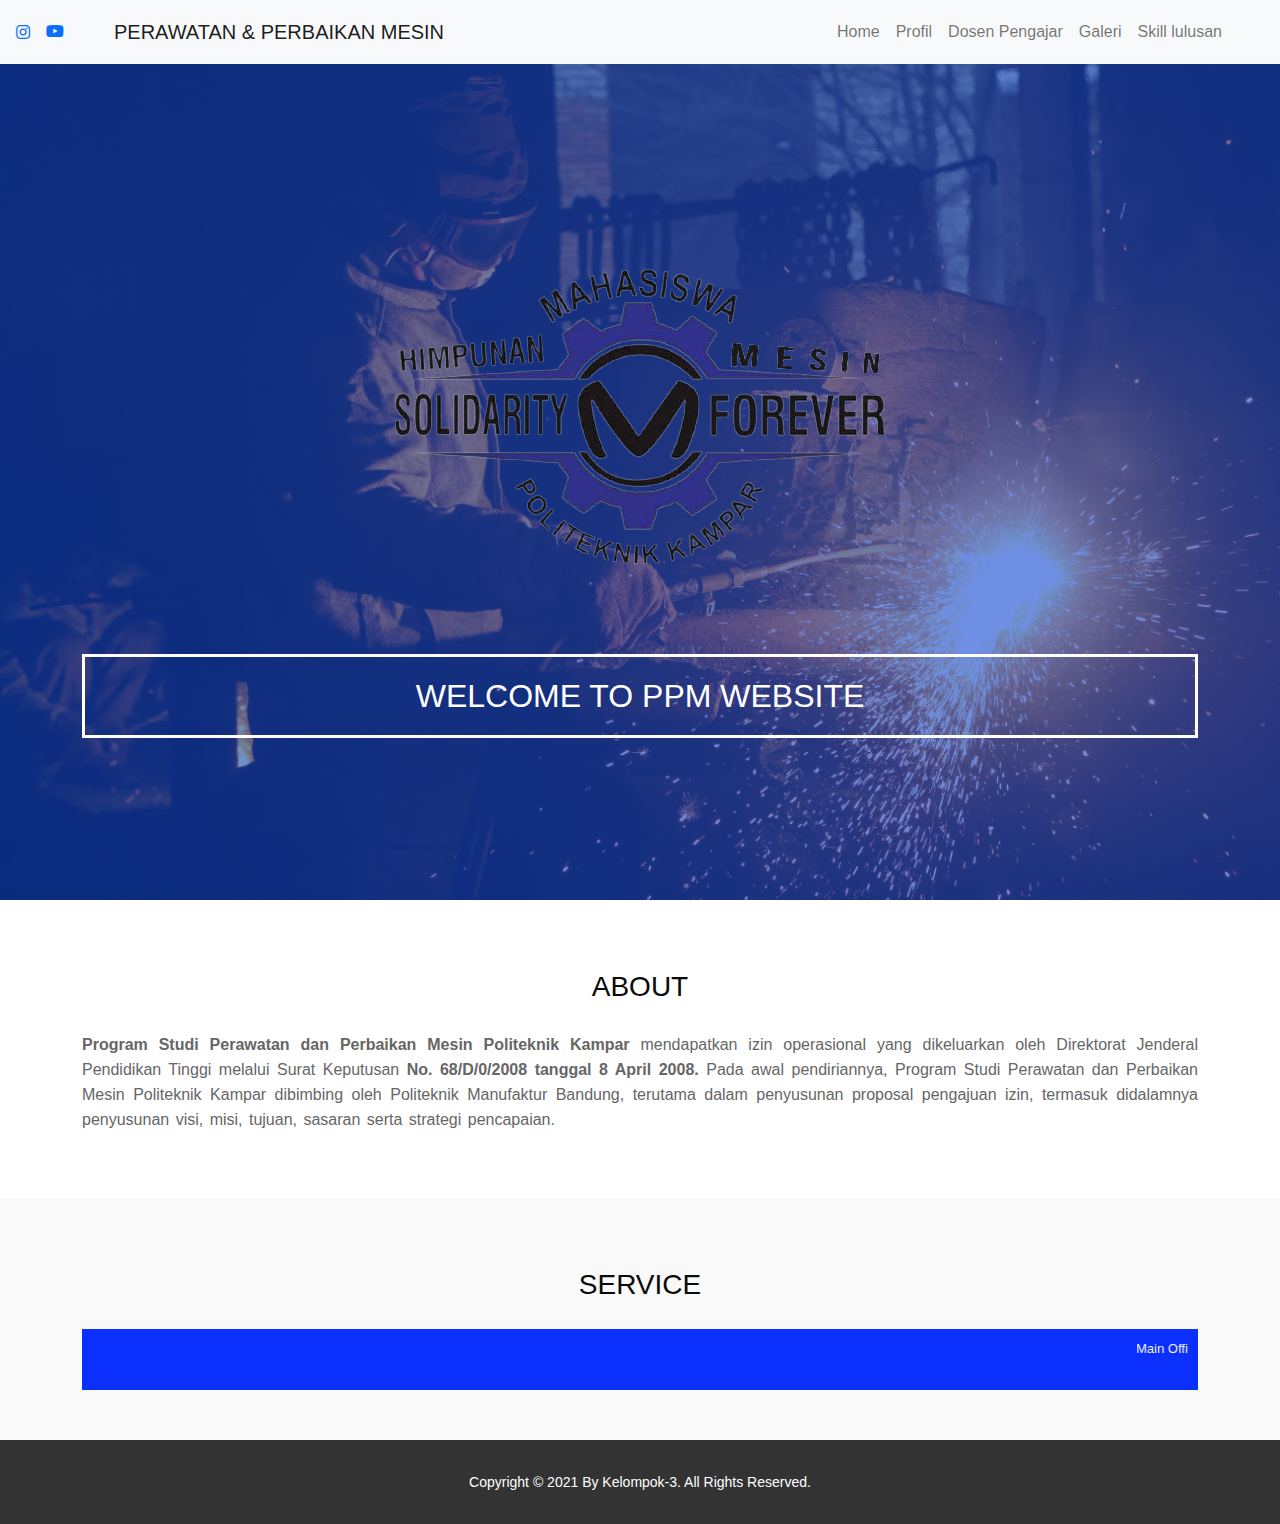
<file: UAS DWB Kelompok 3/index.html>
<!DOCTYPE html>
<html>
<head>
	<meta charset="utf-8">
	<meta name="viewport" content="width=device-width, initial-scale=1">
	<title> Web Perawatan dan Perbaikan Mesin</title>
	<link rel="stylesheet" type="text/css" href="css/style.css">
	<link rel="stylesheet" type="text/css" href="https://cdnjs.cloudflare.com/ajax/libs/font-awesome/5.13.0/css/all.min.css">
	<script src="https://code.jquery.com/jquery-3.6.0.min.js" integrity="sha256-/xUj+3OJU5yExlq6GSYGSHk7tPXikynS7ogEvDej/m4=" crossorigin="anonymous"></script>
	<link rel="stylesheet" href="css/bootstrap.css">

</head>
<body>

	<!-- LOADER -->
	<!-- UNTUK MENEMPATKAN FOTO BACKGROUND KETIKA LOADING -->
	<!-- <div class="bg-loader">
		<div class="loader"></div>
	</div> -->


	<!-- BAGIAN HEADER -->
	<!-- INI BAGIAN UNTUK MEDSOSNYA -->
	<nav class="navbar navbar-expand-lg fixed-top navbar-light bg-light">
		<a href="https://instagram.com/politeknikkampar?utm_medium=copy_link"><i class="fab fa-instagram p-3"></i></a>
		<a href="https://youtube.com/channel/UCeklwEtppu4rbrWsucqPHCQ"><i class="fab fa-youtube"></i></a>
	<div class="container">
		<a class="navbar-brand" href="index.html">PERAWATAN & PERBAIKAN MESIN</a>
		  <button class="navbar-toggler" type="button" data-bs-toggle="collapse" data-bs-target="#navbarNav" aria-controls="navbarNav" aria-expanded="false" aria-label="Toggle navigation">
			<span class="navbar-toggler-icon"></span>
		  </button>
		<div class="collapse navbar-collapse " id="navbarNav">
			<ul class="navbar-nav ms-auto">
				<li class="nav-item header ">
					<a class="nav-link" href="index.html">Home</a>
				</li>
				<li class="nav-item header">
					<a class="nav-link" href="profil.html">Profil</a>
				</li>
				<li class="nav-item header">
					<a class="nav-link" href="foto.html">Dosen Pengajar</a>
				</li>
				<li class="nav-item header">
					<a class="nav-link" href="fasilitas.html">Galeri</a>
				</li>
				<li class="nav-item header">
					<a class="nav-link" href="Skill.html">Skill lulusan</a>						
				</li>
			</ul>
		</div>
	</div>
</nav>


	<!-- BANNER -->
	<!-- UNTUK TULISAN DI BANNER -->
	<section class="banner" style="height: 100vh">
		<div class="container text-center">
			<div class="row">
				<div class="col">
					<img src="img/logoppm.png" alt="">
				</div>
			</div>
			<div class="row">
				<div class="col">
					<h2>WELCOME TO PPM WEBSITE</h2>
				</div>
			</div>
		</div>
	</section>

	<!-- ABOUT -->
	<!-- UNTUK TULISAN ABOUT -->
	<section class="about ">
		<div class="container">
			<h3>ABOUT</h3>
			<p style="text-align: justify;"><strong>Program Studi Perawatan dan Perbaikan Mesin Politeknik Kampar</strong> mendapatkan izin operasional yang dikeluarkan oleh Direktorat Jenderal Pendidikan Tinggi melalui Surat Keputusan <strong>No. 68/D/0/2008 tanggal 8 April 2008.</strong>
			Pada awal pendiriannya, Program Studi Perawatan dan Perbaikan Mesin Politeknik Kampar dibimbing oleh Politeknik Manufaktur Bandung, terutama dalam penyusunan proposal pengajuan izin, termasuk didalamnya penyusunan visi, misi, tujuan, sasaran serta strategi pencapaian.</p>
		</div>
	</section>


	<!-- SERVICE -->
	<!-- PELETAKAN TULISAN BERGERAK DIBAGIAN SERVICE -->
	<section class="service">
		<div class="container">
			<h3>SERVICE</h3>
			<div class="footerBergerak">
				<p><marquee> Main Office Jl. Tengku Muhammad KM. 2, Batu Belah, Kec. Bangkinang, Kabupaten Kampar, Riau 28463 | Call Us : 0852-1129-0621 </marquee></p>
			</div>
		</div>
	</section>

	<!-- FOOTER -->
	<!-- DISINI PEMBUATAN TULISAN COPYRIGHT -->
	<footer>
		<div class="container">
			<small>Copyright &copy; 2021 By Kelompok-3. All Rights Reserved.</small>
		</div>
	</footer>

	<!-- SCRIPT -->
	<!-- UNTUK MENAMPILKAN HALAMAN KETIKA MEMAKAI SCRIPT -->
	<script type="text/javascript">
		$(document).ready(function(){
			$(".bg-loader").hide();
		})
	</script>

</body>
</html>
</file>
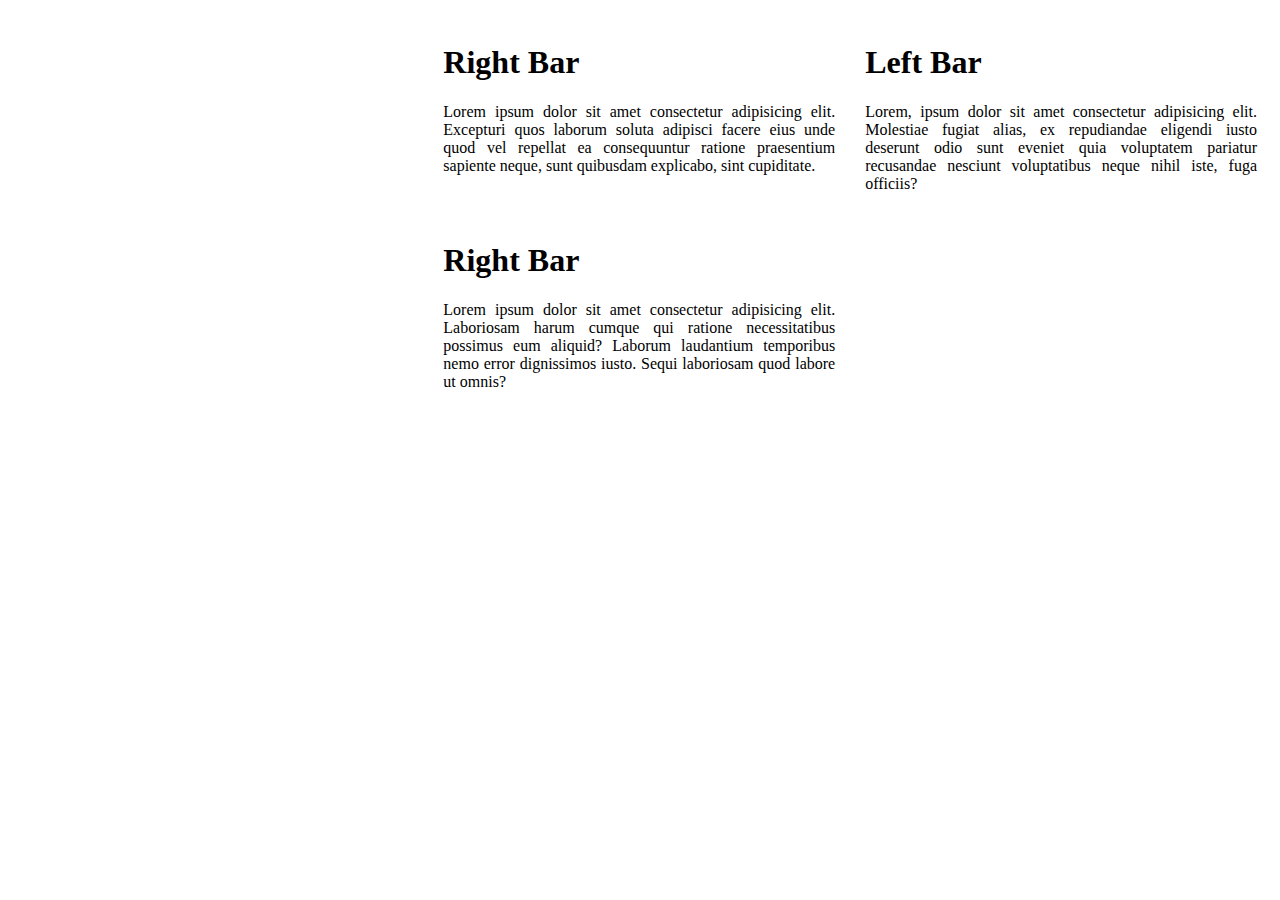
<file: Desain web/Content.html>
<!DOCTYPE html>
<html>
    <head>
        <title> CSS Website Layout </title>
        <link rel="stylesheet" type="text/css" href="style.css">
    </head>
    <body>

        <div class="row">
        <div class="column">
            <h1> Left Bar</h1>
        <p>
            Lorem,  ipsum dolor sit amet consectetur adipisicing elit. Molestiae fugiat alias, ex repudiandae eligendi iusto deserunt odio sunt eveniet quia voluptatem pariatur recusandae nesciunt voluptatibus neque nihil iste, fuga officiis?
        </p>
        </div>
        
        <div class="column">
            <h1> Right Bar</h1>
            <p>
                Lorem ipsum dolor sit amet consectetur adipisicing elit. Excepturi quos laborum soluta adipisci facere eius unde quod vel repellat ea consequuntur ratione praesentium sapiente neque, sunt quibusdam explicabo, sint cupiditate.
            </p>
        </div>

        <div class="column">
            <h1>Right Bar</h1>
            <p>
                Lorem ipsum dolor sit amet consectetur adipisicing elit. Laboriosam harum cumque qui ratione necessitatibus possimus eum aliquid? Laborum laudantium temporibus nemo error dignissimos iusto. Sequi laboriosam quod labore ut omnis?
            </p>
        </div>
        </div>
    </body>
</html>
</file>
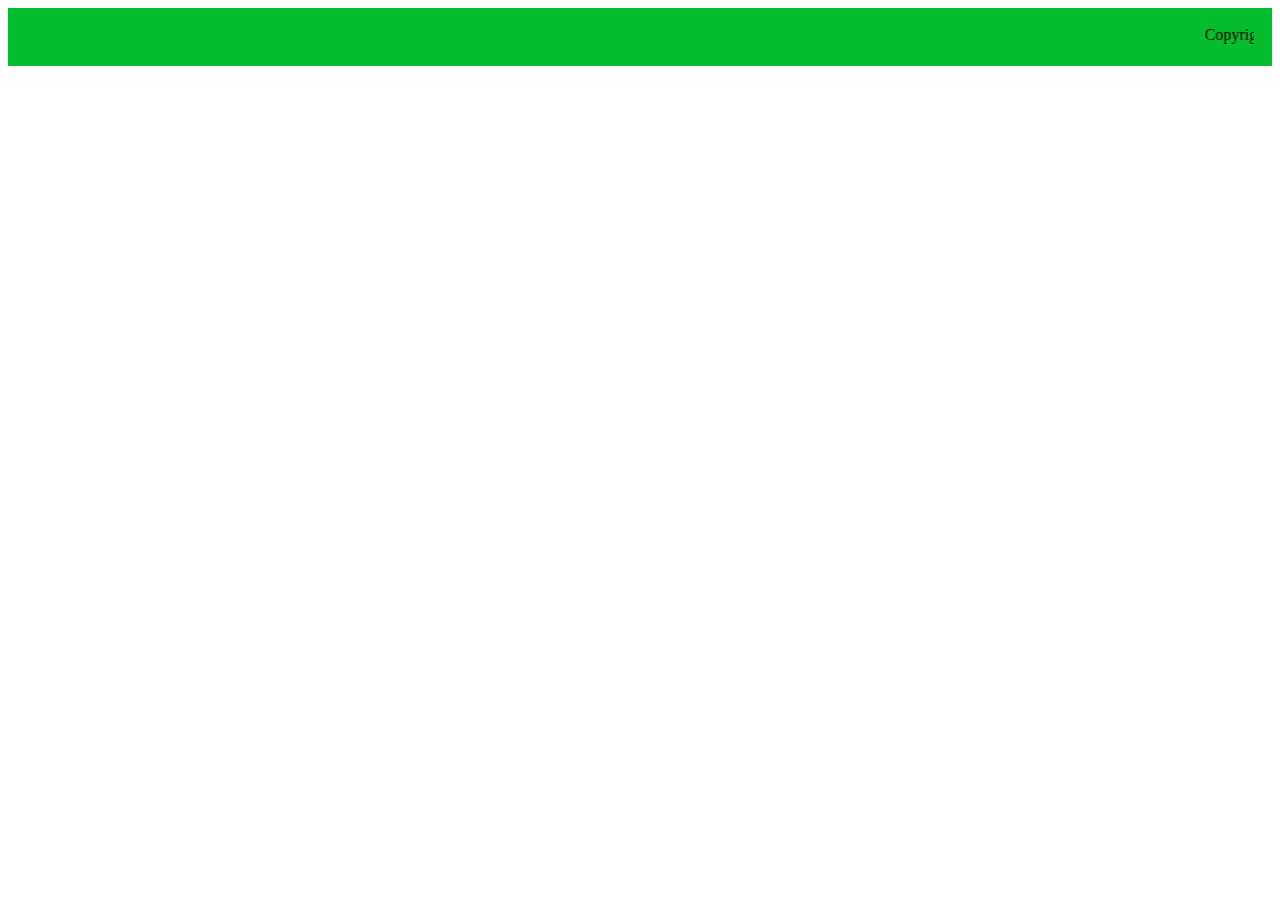
<file: Desain web/footer.html>
<!DOCTYPE html>
<htm>
    <head>
        <title> CSS Website Layout</title>
        <link rel="stylesheet" type="text/css" href="style.css">
    </head>
    <body>

        <div class="footer">
            <marquee>Copyright Arino07rino@gmail.com Edited By Arino Nice</marquee>
        </div>
    </body>
</htm>
</file>
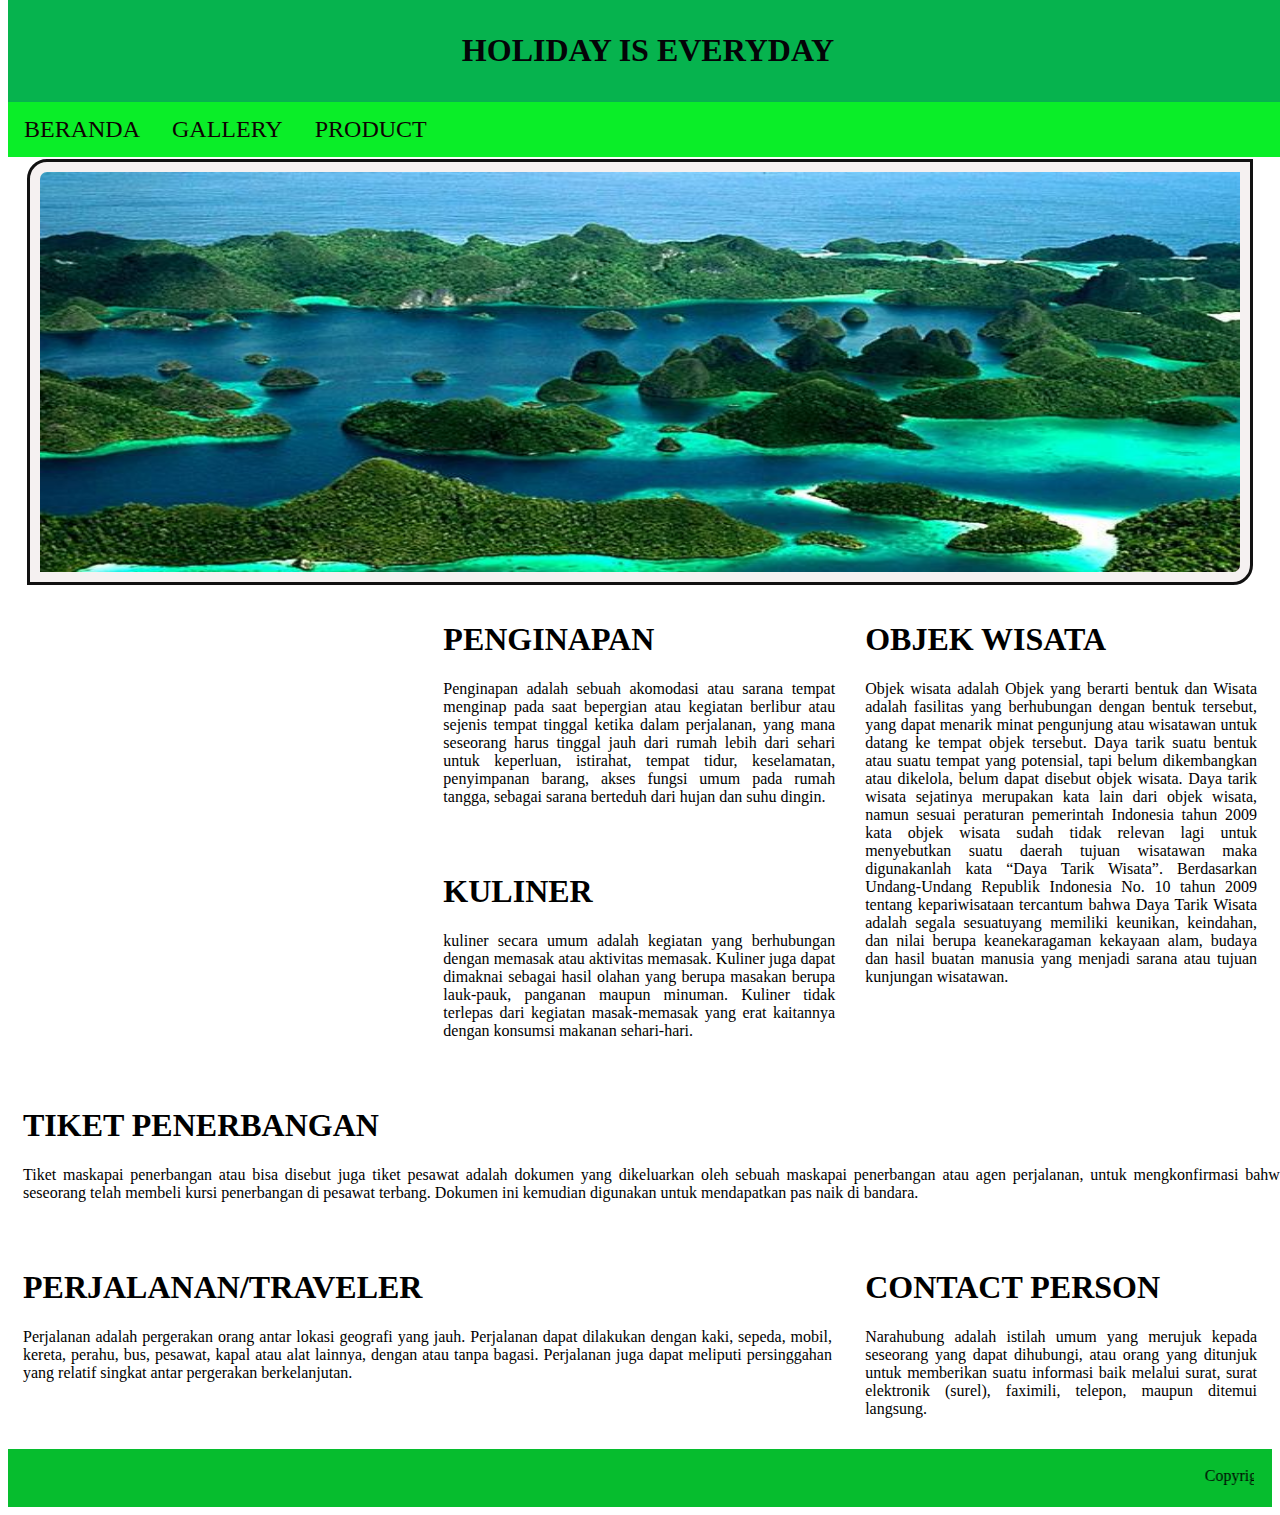
<file: Desain web/Gabungan.html>
<!DOCTYPE html>
<html>
    <head>
        <title> CSS Website Layout </title>
        <link rel="stylesheet" type="text/css" href="style.css">
        <meta name="viewport" content="width=device-width, initial-scale=1">
    </head>
    <body>

        <div class="fixed-nav">
        
        <div class="header">
            <h1> HOLIDAY IS EVERYDAY </h1>
        </div>

        <div class="topnav">
            <a href="Gabungan.html">BERANDA </a>
            <a href="Gallery.html">GALLERY </a>
            <a href="Product.html">PRODUCT </a>
        </div>
    </div>

<div>
    <img src="images/Gallery.jpg" alt="" class="banner">
</div>
        <div class="row">
            <div class="column">
                <h1> OBJEK WISATA</h1>
            <p>
                Objek wisata adalah Objek yang berarti bentuk dan Wisata adalah fasilitas yang berhubungan dengan bentuk tersebut, yang dapat menarik minat pengunjung atau wisatawan untuk datang ke tempat objek tersebut.
                Daya tarik suatu bentuk atau suatu tempat yang potensial, tapi belum dikembangkan atau dikelola, belum dapat disebut objek wisata. 
                Daya tarik wisata sejatinya merupakan kata lain dari objek wisata, namun sesuai peraturan pemerintah Indonesia tahun 2009 kata objek wisata sudah tidak relevan lagi untuk menyebutkan suatu daerah tujuan wisatawan maka digunakanlah kata “Daya Tarik Wisata”.
                Berdasarkan Undang-Undang Republik Indonesia No. 10 tahun 2009 tentang kepariwisataan tercantum bahwa Daya Tarik Wisata adalah segala sesuatuyang memiliki keunikan, keindahan, dan nilai berupa keanekaragaman kekayaan alam, budaya dan hasil buatan manusia yang menjadi sarana atau tujuan kunjungan wisatawan.
            </p>
            </div>
            
            <div class="column">
                <h1> PENGINAPAN</h1>
                <p>
                Penginapan adalah sebuah akomodasi atau sarana tempat menginap pada saat bepergian atau kegiatan berlibur atau sejenis tempat tinggal ketika dalam perjalanan,
                yang mana seseorang harus tinggal jauh dari rumah lebih dari sehari untuk keperluan, istirahat, tempat tidur, keselamatan, penyimpanan barang, 
                akses fungsi umum pada rumah tangga, sebagai sarana berteduh dari hujan dan suhu dingin.
                </p>
            </div>
    
            <div class="column">
                <h1>KULINER</h1>
                <p>
                kuliner secara umum adalah kegiatan yang berhubungan dengan memasak atau aktivitas memasak. Kuliner juga dapat dimaknai sebagai hasil olahan yang berupa masakan berupa lauk-pauk, panganan maupun minuman. 
                Kuliner tidak terlepas dari kegiatan masak-memasak yang erat kaitannya dengan konsumsi makanan sehari-hari.
                </p>
            </div>
            </div>

            <div class="row">
                <div class="column2">
                    <h1> TIKET PENERBANGAN</h1>
                <p>
                Tiket maskapai penerbangan atau bisa disebut juga tiket pesawat adalah dokumen yang dikeluarkan oleh sebuah maskapai penerbangan atau agen perjalanan,
                untuk mengkonfirmasi bahwa seseorang telah membeli kursi penerbangan di pesawat terbang.
                Dokumen ini kemudian digunakan untuk mendapatkan pas naik di bandara.
                </p>
                </div>
                
                <div class="column3">
                    <h1> PERJALANAN/TRAVELER</h1>
                    <p>
                Perjalanan adalah pergerakan orang antar lokasi geografi yang jauh. Perjalanan dapat dilakukan dengan kaki, sepeda, mobil, kereta, perahu, bus, pesawat, kapal atau alat lainnya, dengan atau tanpa bagasi.
                Perjalanan juga dapat meliputi persinggahan yang relatif singkat antar pergerakan berkelanjutan.
                    </p>
                </div>
        
                <div class="column">
                    <h1>CONTACT PERSON</h1>
                    <p>
                 Narahubung adalah istilah umum yang merujuk kepada seseorang yang dapat dihubungi, 
                 atau orang yang ditunjuk untuk memberikan suatu informasi baik melalui surat, surat elektronik (surel), faximili, telepon, maupun ditemui langsung.
                    </p>
                </div>
                </div>
    
                <div class="footer">
                    <marquee>
                        Copyright Arino07rino@gmail.com Edited By Arino Nice Aceh
                    </marquee>
                </div>

    </body>
</html>
</file>
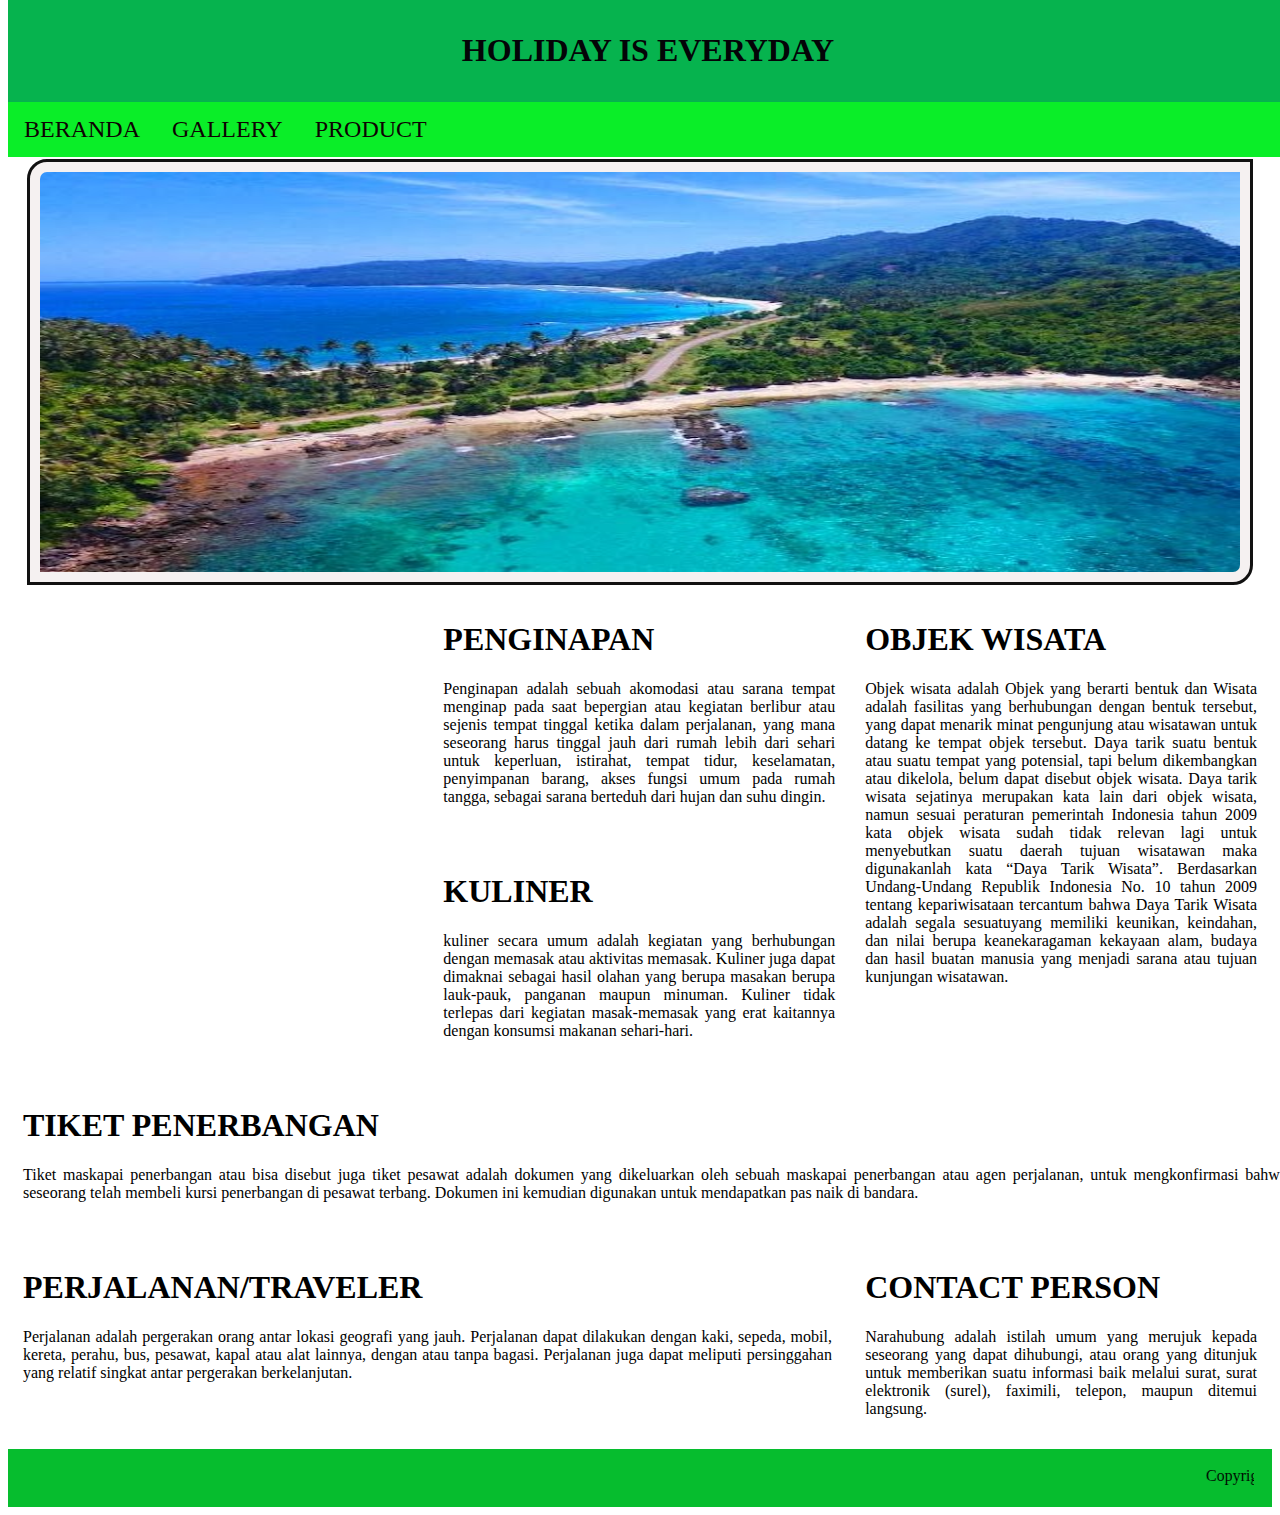
<file: Desain web/Gallery.html>
<!DOCTYPE html>
<html>
    <head>
        <title> CSS Website Layout </title>
        <link rel="stylesheet" type="text/css" href="style.css">
        <meta name="viewport" content="width=device-width, initial-scale=1">
    </head>
    <body>

        <div class="fixed-nav">
        
        <div class="header">
            <h1> HOLIDAY IS EVERYDAY </h1>
        </div>

        <div class="topnav">
            <a href="Gabungan.html">BERANDA </a>
            <a href="Gallery.html">GALLERY </a>
            <a href="Product.html">PRODUCT </a>
        </div>
    </div>

<div>
    <img src="images/SABANG.JPG" alt="" class="banner">
</div>
        <div class="row">
            <div class="column">
                <h1> OBJEK WISATA</h1>
            <p>
                Objek wisata adalah Objek yang berarti bentuk dan Wisata adalah fasilitas yang berhubungan dengan bentuk tersebut, yang dapat menarik minat pengunjung atau wisatawan untuk datang ke tempat objek tersebut.
                Daya tarik suatu bentuk atau suatu tempat yang potensial, tapi belum dikembangkan atau dikelola, belum dapat disebut objek wisata. 
                Daya tarik wisata sejatinya merupakan kata lain dari objek wisata, namun sesuai peraturan pemerintah Indonesia tahun 2009 kata objek wisata sudah tidak relevan lagi untuk menyebutkan suatu daerah tujuan wisatawan maka digunakanlah kata “Daya Tarik Wisata”.
                Berdasarkan Undang-Undang Republik Indonesia No. 10 tahun 2009 tentang kepariwisataan tercantum bahwa Daya Tarik Wisata adalah segala sesuatuyang memiliki keunikan, keindahan, dan nilai berupa keanekaragaman kekayaan alam, budaya dan hasil buatan manusia yang menjadi sarana atau tujuan kunjungan wisatawan.
            </p>
            </div>
            
            <div class="column">
                <h1> PENGINAPAN</h1>
                <p>
                Penginapan adalah sebuah akomodasi atau sarana tempat menginap pada saat bepergian atau kegiatan berlibur atau sejenis tempat tinggal ketika dalam perjalanan,
                yang mana seseorang harus tinggal jauh dari rumah lebih dari sehari untuk keperluan, istirahat, tempat tidur, keselamatan, penyimpanan barang, 
                akses fungsi umum pada rumah tangga, sebagai sarana berteduh dari hujan dan suhu dingin.
                </p>
            </div>
    
            <div class="column">
                <h1>KULINER</h1>
                <p>
                kuliner secara umum adalah kegiatan yang berhubungan dengan memasak atau aktivitas memasak. Kuliner juga dapat dimaknai sebagai hasil olahan yang berupa masakan berupa lauk-pauk, panganan maupun minuman. 
                Kuliner tidak terlepas dari kegiatan masak-memasak yang erat kaitannya dengan konsumsi makanan sehari-hari.
                </p>
            </div>
            </div>

            <div class="row">
                <div class="column2">
                    <h1> TIKET PENERBANGAN</h1>
                <p>
                Tiket maskapai penerbangan atau bisa disebut juga tiket pesawat adalah dokumen yang dikeluarkan oleh sebuah maskapai penerbangan atau agen perjalanan,
                untuk mengkonfirmasi bahwa seseorang telah membeli kursi penerbangan di pesawat terbang.
                Dokumen ini kemudian digunakan untuk mendapatkan pas naik di bandara.
                </p>
                </div>
                
                <div class="column3">
                    <h1> PERJALANAN/TRAVELER</h1>
                    <p>
                Perjalanan adalah pergerakan orang antar lokasi geografi yang jauh. Perjalanan dapat dilakukan dengan kaki, sepeda, mobil, kereta, perahu, bus, pesawat, kapal atau alat lainnya, dengan atau tanpa bagasi.
                Perjalanan juga dapat meliputi persinggahan yang relatif singkat antar pergerakan berkelanjutan.
                    </p>
                </div>
        
                <div class="column">
                    <h1>CONTACT PERSON</h1>
                    <p>
                 Narahubung adalah istilah umum yang merujuk kepada seseorang yang dapat dihubungi, 
                 atau orang yang ditunjuk untuk memberikan suatu informasi baik melalui surat, surat elektronik (surel), faximili, telepon, maupun ditemui langsung.
                    </p>
                </div>
                </div>
    
                <div class="footer">
                    <marquee>
                        Copyright Arino07rino@gmail.com Edited By Arino Nice Aceh
                    </marquee>
                </div>

    </body>
</html>
</file>
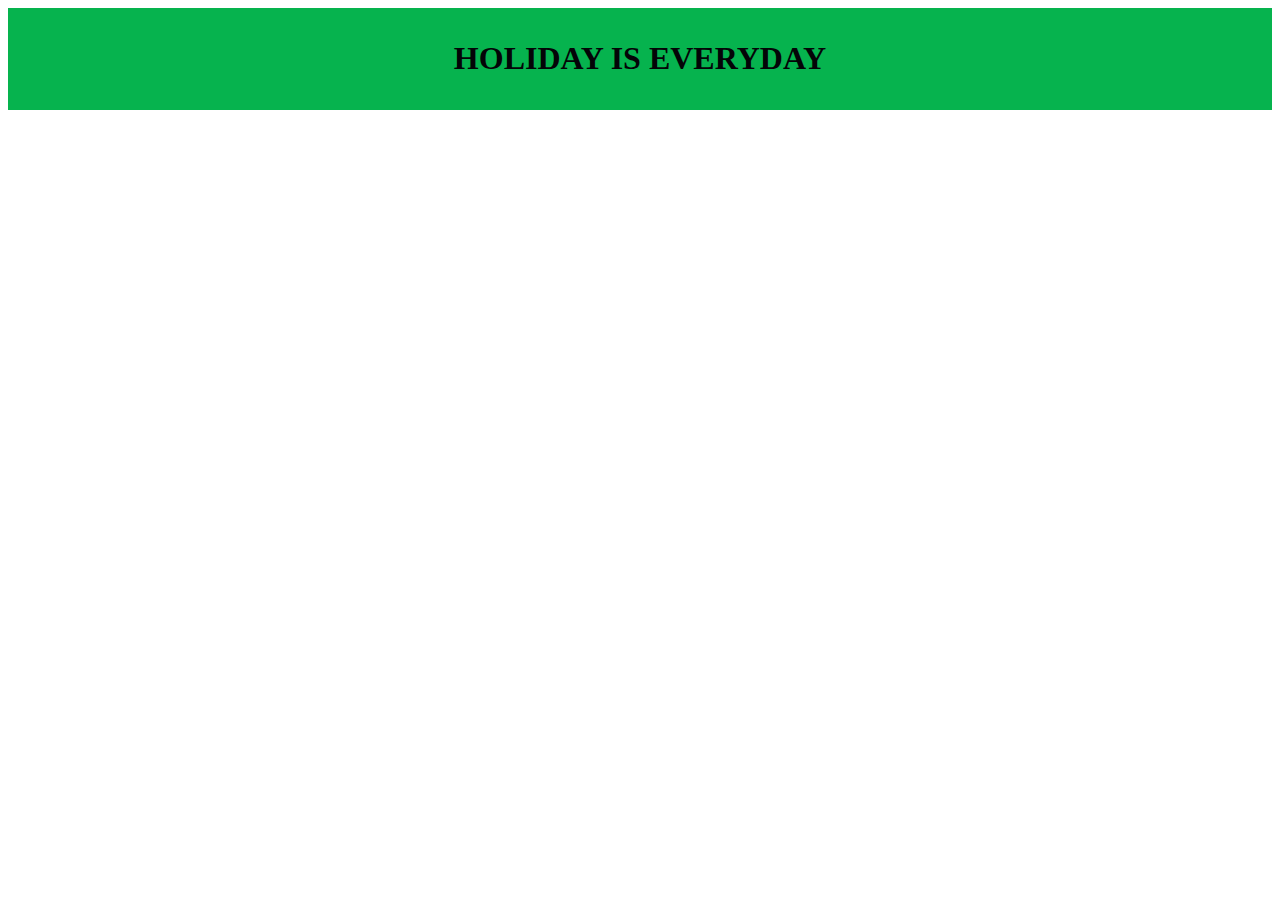
<file: Desain web/Header.html>
<!DOCTYPE html>
<html>
    <head>
        <title> CSS Website Layout </title>
        <link rel="stylesheet" type="text/css" href="style.css">
    </head>
    <body>

        <div class="header">
            <h1> HOLIDAY IS EVERYDAY </h1>
        </div>
    </body>
</html>
</file>
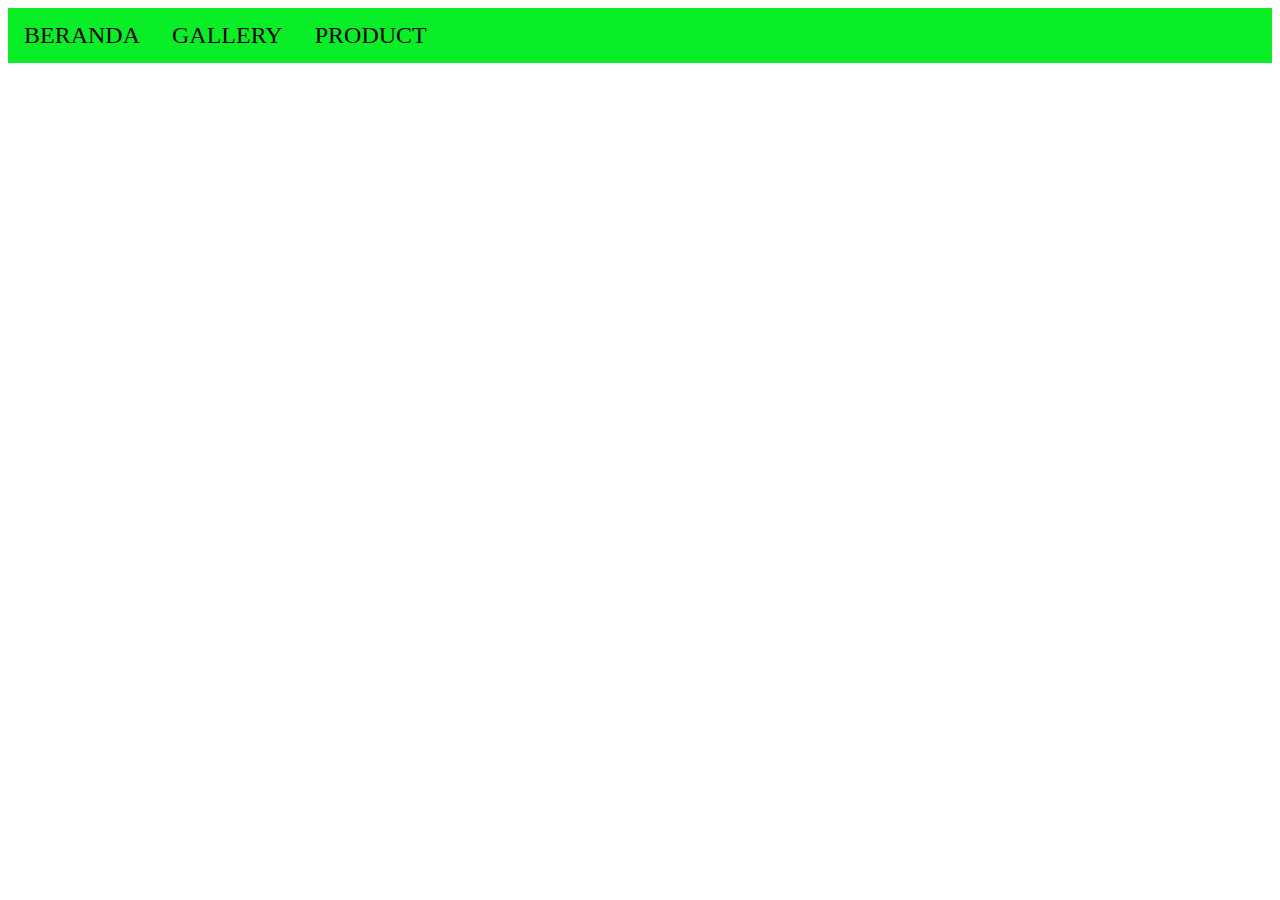
<file: Desain web/natbar.html>
<!DOCTYPE html>
<html>
    <head>
        <title> CS Website Layout </title>
        <link rel="stylesheet" type="text/css" href="style.css">
    </head>
    <body>

        <div class="topnav">
            <a href="#">BERANDA </a>
            <a href="#">GALLERY </a>
            <a href="#">PRODUCT </a>
        </div>

    </body>
</html>
</file>
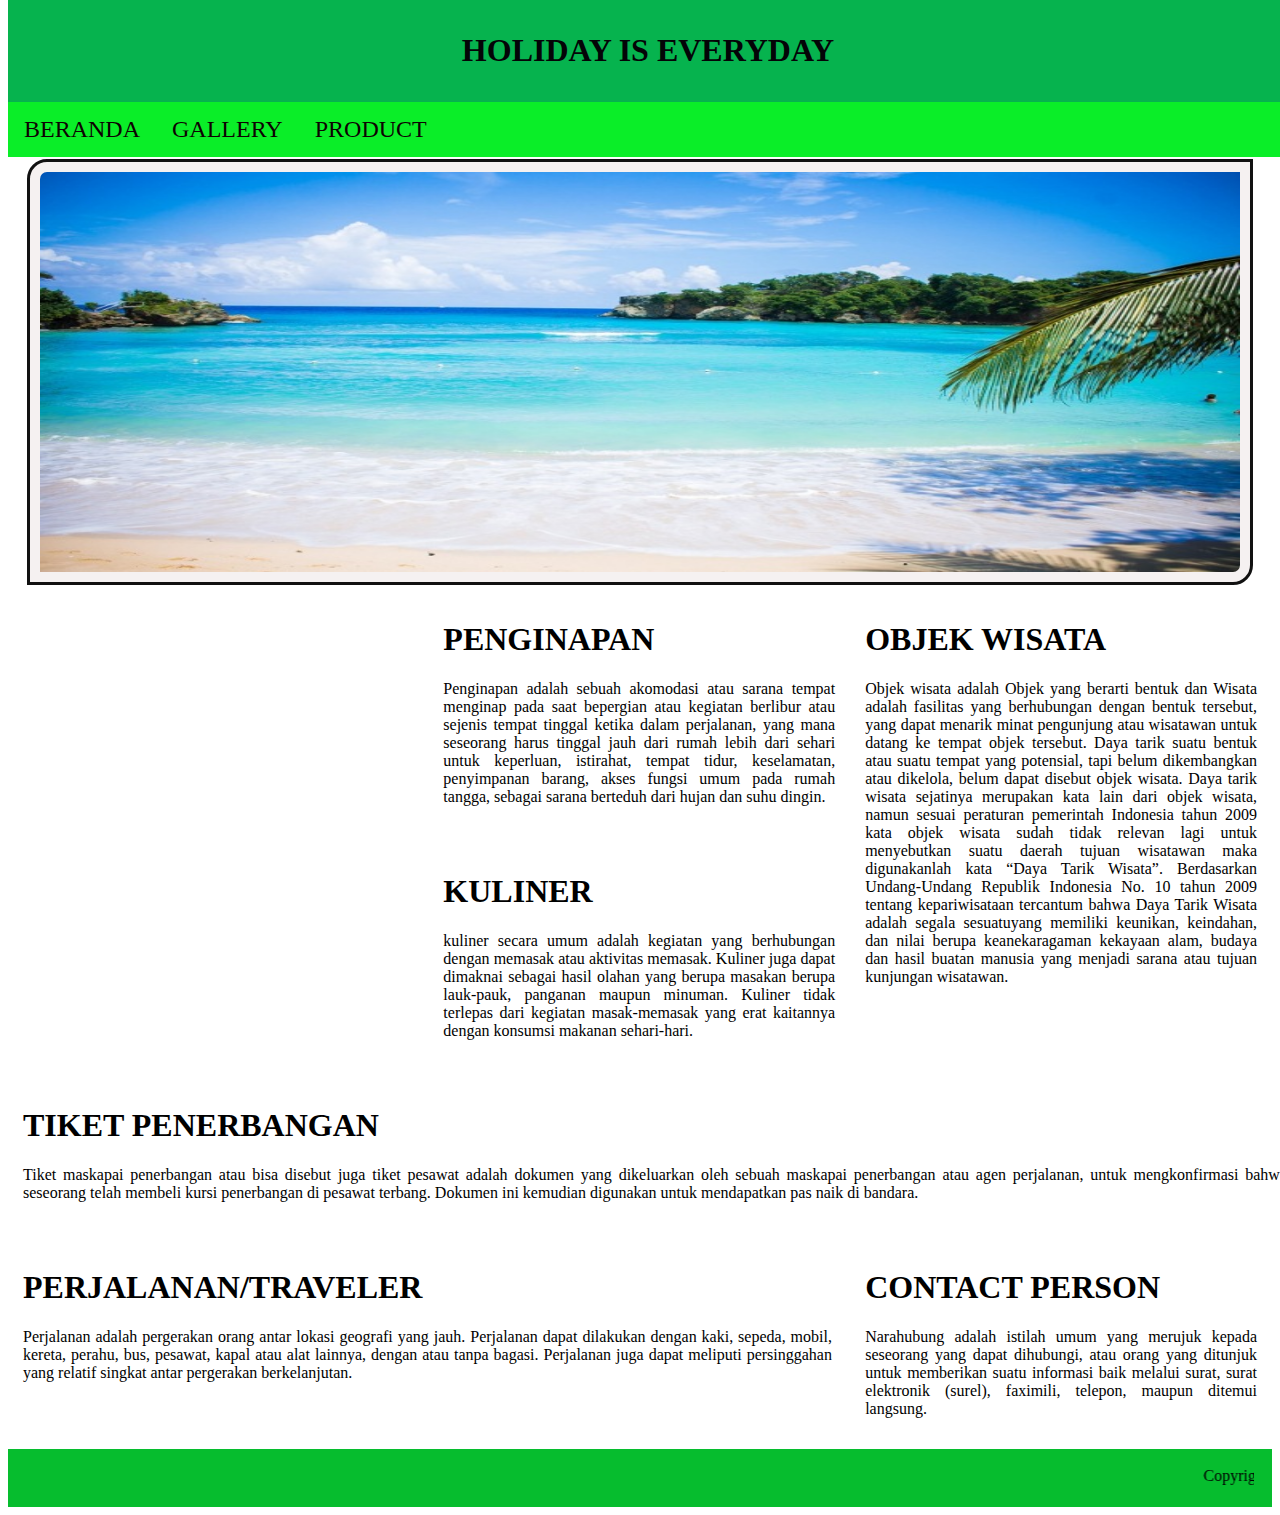
<file: Desain web/Product.html>
<!DOCTYPE html>
<html>
    <head>
        <title> CSS Website Layout </title>
        <link rel="stylesheet" type="text/css" href="style.css">
        <meta name="viewport" content="width=device-width, initial-scale=1">
    </head>
    <body>

        <div class="fixed-nav">
        
        <div class="header">
            <h1> HOLIDAY IS EVERYDAY </h1>
        </div>

        <div class="topnav">
            <a href="Gabungan.html">BERANDA </a>
            <a href="Gallery.html">GALLERY </a>
            <a href="#">PRODUCT </a>
        </div>
    </div>

<div>
    <img src="images/pantai.jpg" alt="" class="banner">
</div>
        <div class="row">
            <div class="column">
                <h1> OBJEK WISATA</h1>
            <p>
                Objek wisata adalah Objek yang berarti bentuk dan Wisata adalah fasilitas yang berhubungan dengan bentuk tersebut, yang dapat menarik minat pengunjung atau wisatawan untuk datang ke tempat objek tersebut.
                Daya tarik suatu bentuk atau suatu tempat yang potensial, tapi belum dikembangkan atau dikelola, belum dapat disebut objek wisata. 
                Daya tarik wisata sejatinya merupakan kata lain dari objek wisata, namun sesuai peraturan pemerintah Indonesia tahun 2009 kata objek wisata sudah tidak relevan lagi untuk menyebutkan suatu daerah tujuan wisatawan maka digunakanlah kata “Daya Tarik Wisata”.
                Berdasarkan Undang-Undang Republik Indonesia No. 10 tahun 2009 tentang kepariwisataan tercantum bahwa Daya Tarik Wisata adalah segala sesuatuyang memiliki keunikan, keindahan, dan nilai berupa keanekaragaman kekayaan alam, budaya dan hasil buatan manusia yang menjadi sarana atau tujuan kunjungan wisatawan.
            </p>
            </div>
            
            <div class="column">
                <h1> PENGINAPAN</h1>
                <p>
                Penginapan adalah sebuah akomodasi atau sarana tempat menginap pada saat bepergian atau kegiatan berlibur atau sejenis tempat tinggal ketika dalam perjalanan,
                yang mana seseorang harus tinggal jauh dari rumah lebih dari sehari untuk keperluan, istirahat, tempat tidur, keselamatan, penyimpanan barang, 
                akses fungsi umum pada rumah tangga, sebagai sarana berteduh dari hujan dan suhu dingin.
                </p>
            </div>
    
            <div class="column">
                <h1>KULINER</h1>
                <p>
                kuliner secara umum adalah kegiatan yang berhubungan dengan memasak atau aktivitas memasak. Kuliner juga dapat dimaknai sebagai hasil olahan yang berupa masakan berupa lauk-pauk, panganan maupun minuman. 
                Kuliner tidak terlepas dari kegiatan masak-memasak yang erat kaitannya dengan konsumsi makanan sehari-hari.
                </p>
            </div>
            </div>

            <div class="row">
                <div class="column2">
                    <h1> TIKET PENERBANGAN</h1>
                <p>
                Tiket maskapai penerbangan atau bisa disebut juga tiket pesawat adalah dokumen yang dikeluarkan oleh sebuah maskapai penerbangan atau agen perjalanan,
                untuk mengkonfirmasi bahwa seseorang telah membeli kursi penerbangan di pesawat terbang.
                Dokumen ini kemudian digunakan untuk mendapatkan pas naik di bandara.
                </p>
                </div>
                
                <div class="column3">
                    <h1> PERJALANAN/TRAVELER</h1>
                    <p>
                Perjalanan adalah pergerakan orang antar lokasi geografi yang jauh. Perjalanan dapat dilakukan dengan kaki, sepeda, mobil, kereta, perahu, bus, pesawat, kapal atau alat lainnya, dengan atau tanpa bagasi.
                Perjalanan juga dapat meliputi persinggahan yang relatif singkat antar pergerakan berkelanjutan.
                    </p>
                </div>
        
                <div class="column">
                    <h1>CONTACT PERSON</h1>
                    <p>
                 Narahubung adalah istilah umum yang merujuk kepada seseorang yang dapat dihubungi, 
                 atau orang yang ditunjuk untuk memberikan suatu informasi baik melalui surat, surat elektronik (surel), faximili, telepon, maupun ditemui langsung.
                    </p>
                </div>
                </div>
    
                <div class="footer">
                    <marquee>
                        Copyright Arino07rino@gmail.com Edited By Arino Nice Aceh
                    </marquee>
                </div>

    </body>
</html>
</file>
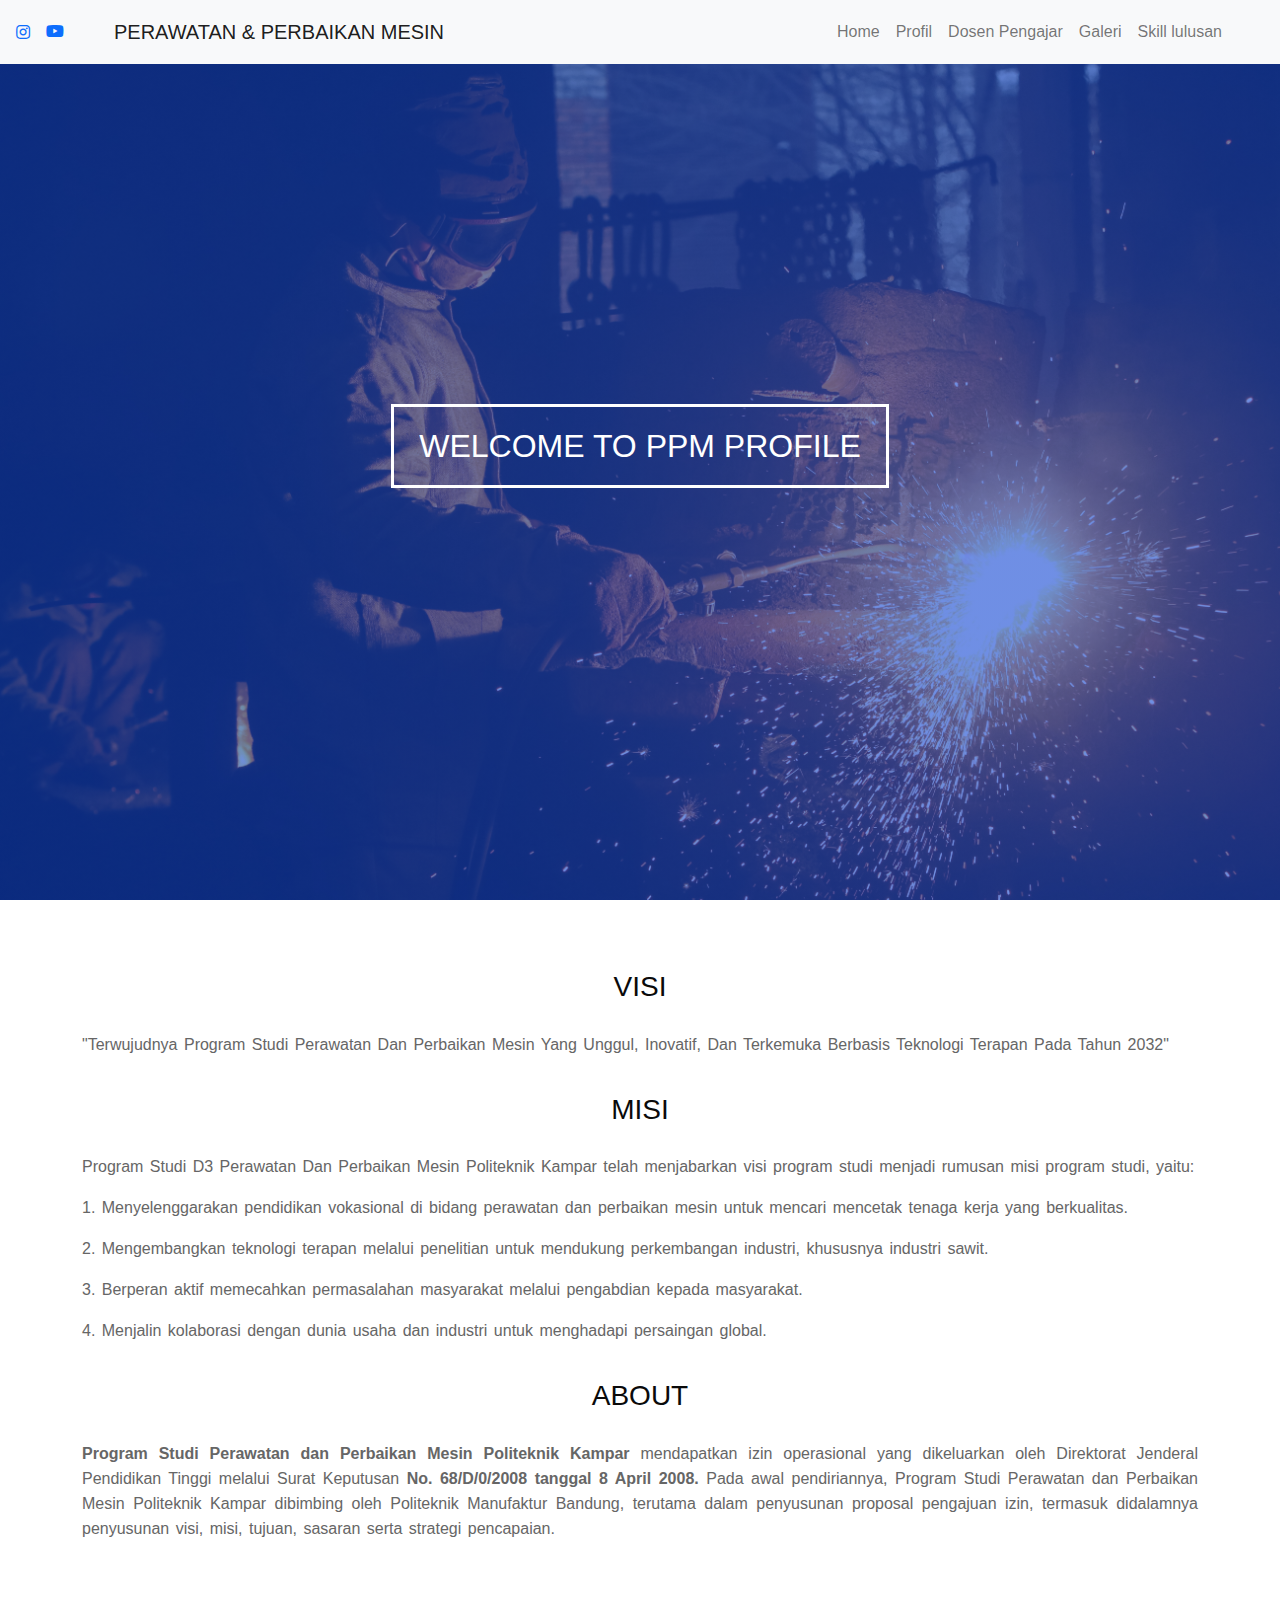
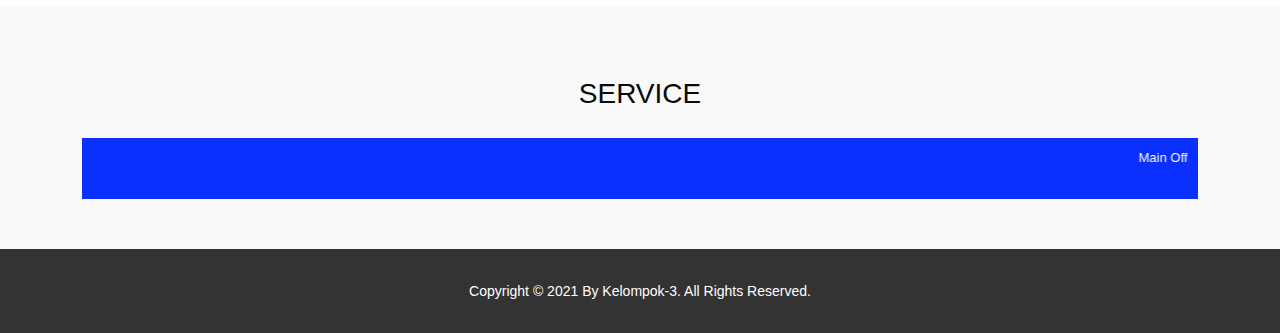
<file: UAS DWB Kelompok 3/profil.html>
<!DOCTYPE html>
<html>
<head>
	<meta charset="utf-8">
	<meta name="viewport" content="width=device-width, initial-scale=1">
	<title> Web Perawatan dan Perbaikan Mesin</title>
	<link rel="stylesheet" type="text/css" href="css/style.css">
	<link rel="stylesheet" type="text/css" href="https://cdnjs.cloudflare.com/ajax/libs/font-awesome/5.13.0/css/all.min.css">
	<script src="https://code.jquery.com/jquery-3.6.0.min.js" integrity="sha256-/xUj+3OJU5yExlq6GSYGSHk7tPXikynS7ogEvDej/m4=" crossorigin="anonymous"></script>
	<link rel="stylesheet" href="css/bootstrap.css">

</head>
<body>

	<!-- LOADER -->
	<!-- UNTUK MENEMPATKAN FOTO BACKGROUND KETIKA LOADING -->
	<!-- <div class="bg-loader">
		<div class="loader"></div>
	</div> -->


	<!-- BAGIAN HEADER -->
	<!-- INI BAGIAN UNTUK MEDSOSNYA -->
	<nav class="navbar navbar-expand-lg fixed-top navbar-light bg-light">
		<a href="https://instagram.com/politeknikkampar?utm_medium=copy_link"><i class="fab fa-instagram p-3"></i></a>
		<a href="https://youtube.com/channel/UCeklwEtppu4rbrWsucqPHCQ"><i class="fab fa-youtube"></i></a>
	<div class="container">
		<a class="navbar-brand" href="index.html">PERAWATAN & PERBAIKAN MESIN</a>
		  <button class="navbar-toggler" type="button" data-bs-toggle="collapse" data-bs-target="#navbarNav" aria-controls="navbarNav" aria-expanded="false" aria-label="Toggle navigation">
			<span class="navbar-toggler-icon"></span>
		  </button>
		<div class="collapse navbar-collapse header" id="navbarNav">
			<ul class="navbar-nav ms-auto">
				<li class="nav-item">
					<a class="nav-link " aria-current="page" href="index.html">Home</a>
				</li>
				<li class="nav-item">
					<a class="nav-link " href="profil.html">Profil</a>
				</li>
				<li class="nav-item">
					<a class="nav-link" href="foto.html">Dosen Pengajar</a>
				</li>
				<li class="nav-item">
					<a class="nav-link" href="fasilitas.html">Galeri</a>
				</li>
				<li class="nav-item">
					<a class="nav-link" href="Skill.html">Skill lulusan</a>						
				</li>
			</ul>
		</div>
	</div>
</nav>

	<!-- BANNER -->
	<!-- UNTUK TULISAN DI BANNER -->
	<section class="banner" style="height: 100vh">
		<h2>WELCOME TO PPM PROFILE</h2>
	</section>

	<!-- ABOUT -->
	<!-- UNTUK TULISAN ABOUT -->
	<section class="about">
		<div class="container">

            <h3>VISI</h3>
            <p>"Terwujudnya Program Studi Perawatan Dan Perbaikan Mesin Yang Unggul, Inovatif, Dan Terkemuka Berbasis Teknologi Terapan Pada Tahun 2032"</p>

            <h3>MISI</h3>
            <p>Program Studi D3 Perawatan Dan Perbaikan Mesin Politeknik Kampar telah menjabarkan visi program studi menjadi rumusan misi program studi, yaitu:</p>
            <p>1. Menyelenggarakan pendidikan vokasional di bidang perawatan dan perbaikan mesin untuk mencari mencetak tenaga kerja yang berkualitas.</p>
            <p>2. Mengembangkan teknologi terapan melalui penelitian untuk mendukung perkembangan industri, khususnya industri sawit.</p>
            <p>3. Berperan aktif memecahkan permasalahan masyarakat melalui pengabdian kepada masyarakat.</p>
            <p>4. Menjalin kolaborasi dengan dunia usaha dan industri untuk menghadapi persaingan global.</p>

			<h3>ABOUT</h3>
			<p style="text-align: justify;"><strong>Program Studi Perawatan dan Perbaikan Mesin Politeknik Kampar</strong> mendapatkan izin operasional yang dikeluarkan oleh Direktorat Jenderal Pendidikan Tinggi melalui Surat Keputusan <strong>No. 68/D/0/2008 tanggal 8 April 2008.</strong>
			Pada awal pendiriannya, Program Studi Perawatan dan Perbaikan Mesin Politeknik Kampar dibimbing oleh Politeknik Manufaktur Bandung, terutama dalam penyusunan proposal pengajuan izin, termasuk didalamnya penyusunan visi, misi, tujuan, sasaran serta strategi pencapaian.</p>

		</div>
	</section>


	<!-- SERVICE -->
	<!-- PELETAKAN TULISAN BERGERAK DIBAGIAN SERVICE -->
	<section class="service">
		<div class="container">
			<h3>SERVICE</h3>
			<div class="footerBergerak">
				<p><marquee> Main Office Jl. Tengku Muhammad KM. 2, Batu Belah, Kec. Bangkinang, Kabupaten Kampar, Riau 28463 | Call Us : 0852-1129-0621 </marquee></p>
			</div>
		</div>
	</section>

	<!-- FOOTER -->
	<!-- DISINI PEMBUATAN TULISAN COPYRIGHT -->
	<footer>
		<div class="container">
			<small>Copyright &copy; 2021 By Kelompok-3. All Rights Reserved.</small>
		</div>
	</footer>

	<!-- SCRIPT -->
	<!-- UNTUK MENAMPILKAN HALAMAN KETIKA MEMAKAI SCRIPT -->
	<script type="text/javascript">
		$(document).ready(function(){
			$(".bg-loader").hide();
		})
	</script>

</body>
</html>
</file>
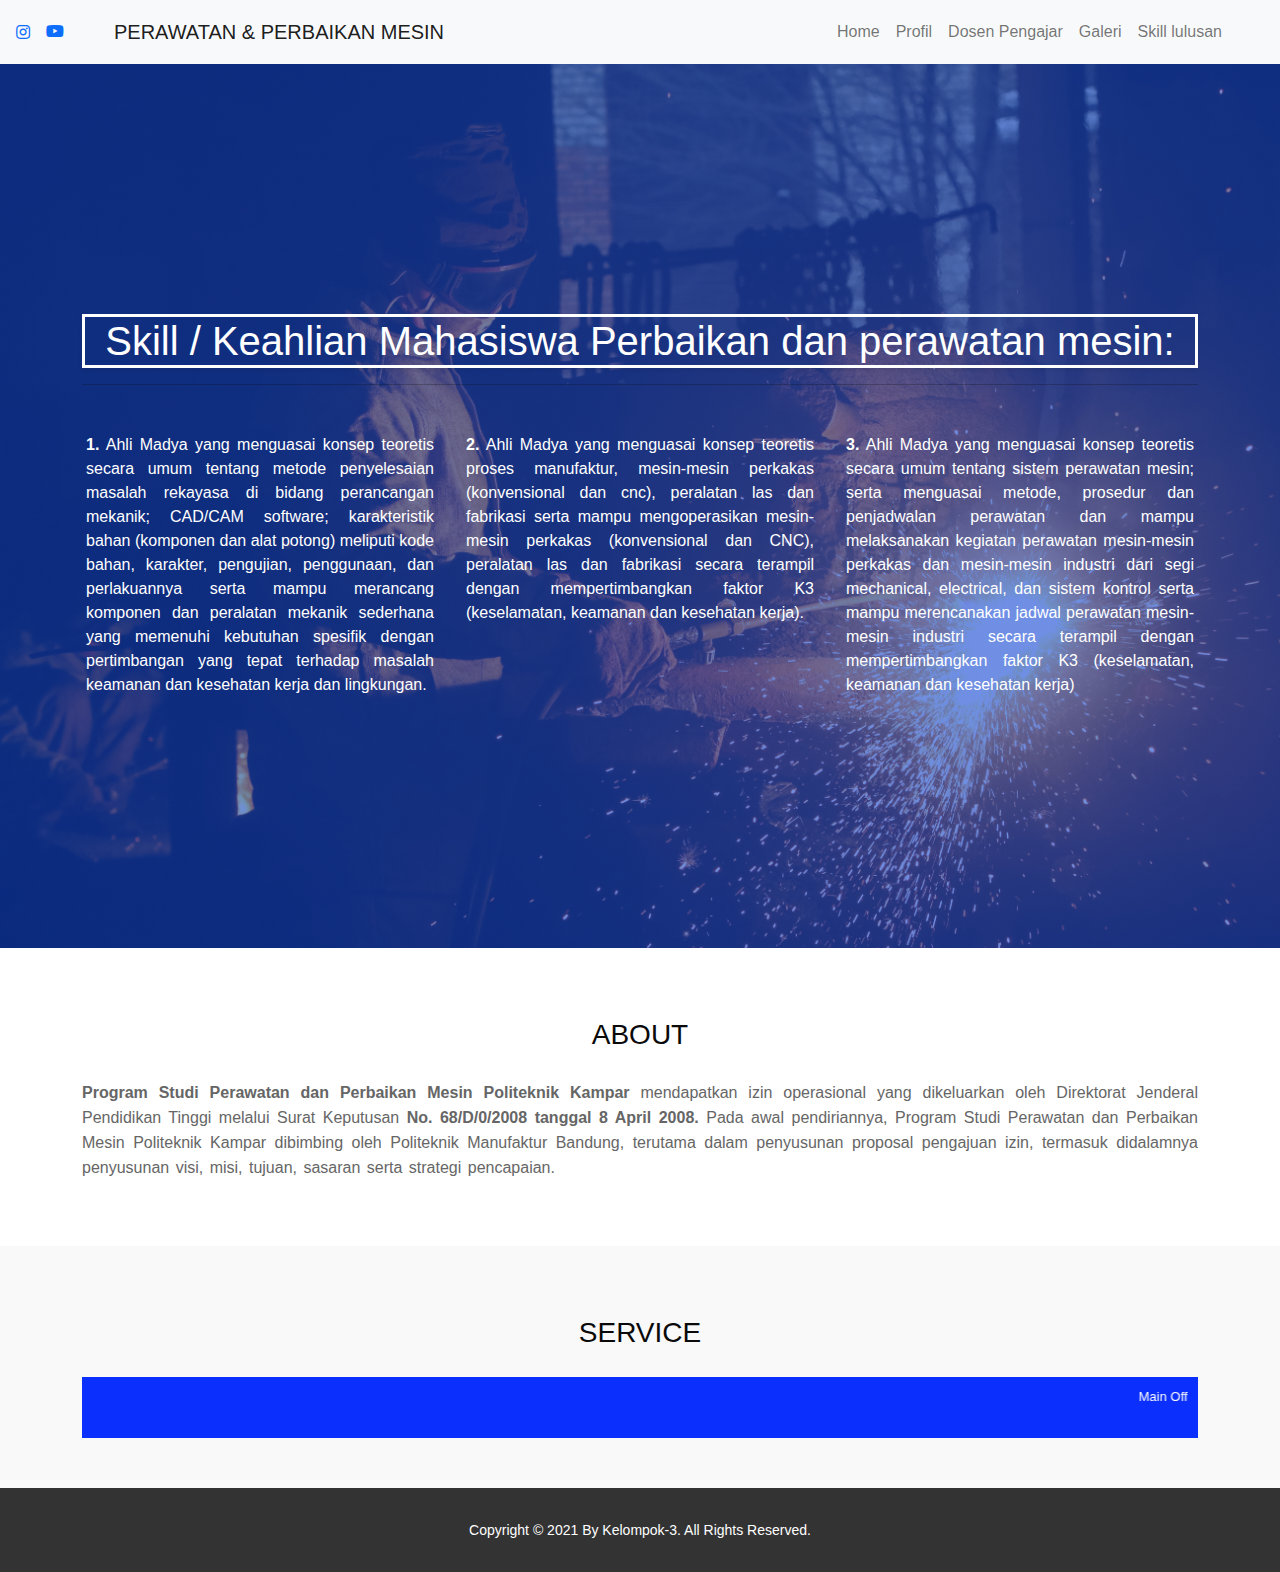
<file: UAS DWB Kelompok 3/Skill.html>
<!DOCTYPE html>
<html>
<head>
	<meta charset="utf-8">
	<meta name="viewport" content="width=device-width, initial-scale=1">
	<title> Web Perawatan dan Perbaikan Mesin</title>
	<link rel="stylesheet" type="text/css" href="css/style.css">
	<link rel="stylesheet" type="text/css" href="https://cdnjs.cloudflare.com/ajax/libs/font-awesome/5.13.0/css/all.min.css">
	<script src="https://code.jquery.com/jquery-3.6.0.min.js" integrity="sha256-/xUj+3OJU5yExlq6GSYGSHk7tPXikynS7ogEvDej/m4=" crossorigin="anonymous"></script>
	<link rel="stylesheet" href="css/bootstrap.css">
</head>
<body>
    

	<!-- LOADER -->
	<!-- UNTUK MENEMPATKAN FOTO BACKGROUND KETIKA LOADING -->
	<!-- <div class="bg-loader">
		<div class="loader"></div>
	</div> -->


	<!-- BAGIAN HEADER -->
	<!-- INI BAGIAN UNTUK MEDSOSNYA -->
	<nav class="navbar navbar-expand-lg fixed-top navbar-light bg-light">
		<a href="https://instagram.com/politeknikkampar?utm_medium=copy_link"><i class="fab fa-instagram p-3"></i></a>
		<a href="https://youtube.com/channel/UCeklwEtppu4rbrWsucqPHCQ"><i class="fab fa-youtube"></i></a>
	<div class="container">
		<a class="navbar-brand" href="index.html">PERAWATAN & PERBAIKAN MESIN</a>
		  <button class="navbar-toggler" type="button" data-bs-toggle="collapse" data-bs-target="#navbarNav" aria-controls="navbarNav" aria-expanded="false" aria-label="Toggle navigation">
			<span class="navbar-toggler-icon"></span>
		  </button>
		<div class="collapse navbar-collapse header" id="navbarNav">
			<ul class="navbar-nav ms-auto">
				<li class="nav-item">
					<a class="nav-link " aria-current="page" href="index.html">Home</a>
				</li>
				<li class="nav-item">
					<a class="nav-link" href="profil.html">Profil</a>
				</li>
				<li class="nav-item">
					<a class="nav-link" href="foto.html">Dosen Pengajar</a>
				</li>
				<li class="nav-item">
					<a class="nav-link" href="fasilitas.html">Galeri</a>
				</li>
				<li class="nav-item ">
					<a class="nav-link " href="Skill.html">Skill lulusan</a>						
				</li>
			</ul>
		</div>
	</div>
</nav>
	<!-- BANNER -->
	<!-- UNTUK TULISAN DI BANNER -->

	<section class="banner mt-5 pt-5 bg-dark" style="height: 100vh;">
		<div class="container pt-5">
			<div class="row">
				<div class="col">
					<h1 class="text-center text-white kotak shadow-sm">Skill / Keahlian Mahasiswa Perbaikan dan perawatan mesin:</h1>
					<hr>
				</div>
			</div>
			<div class="row text-white pt-3">
				<div class="col sm-3 p-3">
					<P style="text-align: justify;"><strong>1.</strong> Ahli Madya yang menguasai konsep teoretis secara umum tentang metode penyelesaian masalah rekayasa di bidang perancangan mekanik;
						CAD/CAM software; karakteristik bahan (komponen dan alat potong) meliputi kode bahan, karakter, pengujian, penggunaan, dan
						perlakuannya serta mampu merancang komponen dan peralatan mekanik sederhana yang memenuhi kebutuhan spesifik dengan pertimbangan
						yang tepat terhadap masalah keamanan dan kesehatan kerja dan lingkungan.</P>
				</div>
				<div class="col sm-3 p-3">
					<P style="text-align: justify;"><strong>2.</strong> Ahli Madya yang menguasai konsep teoretis proses manufaktur, mesin-mesin perkakas (konvensional dan cnc), peralatan las dan 
						fabrikasi serta mampu mengoperasikan mesin-mesin perkakas (konvensional dan CNC), peralatan las dan fabrikasi secara terampil 
						dengan mempertimbangkan faktor K3 (keselamatan, keamanan dan kesehatan kerja).</P> 
				</div>
				<div class="col sm-3 p-3">
					<P style="text-align: justify;"> <strong>3.</strong> Ahli Madya yang menguasai konsep teoretis secara umum tentang sistem perawatan mesin; serta menguasai metode, prosedur dan penjadwalan
						perawatan dan mampu melaksanakan kegiatan perawatan mesin-mesin perkakas dan mesin-mesin industri dari segi mechanical, electrical, 
						dan sistem kontrol serta mampu merencanakan jadwal perawatan mesin-mesin industri secara terampil dengan mempertimbangkan faktor
						K3 (keselamatan, keamanan dan kesehatan kerja)</P> 
				</div>
			
			</div>
		</div>
	</section>

	<!-- ABOUT -->
	<!-- UNTUK TULISAN ABOUT -->
	<section class="about">
		<div class="container">
			<h3>ABOUT</h3>
			<p style="text-align: justify;"><strong>Program Studi Perawatan dan Perbaikan Mesin Politeknik Kampar</strong> mendapatkan izin operasional yang dikeluarkan oleh Direktorat Jenderal Pendidikan Tinggi melalui Surat Keputusan <strong>No. 68/D/0/2008 tanggal 8 April 2008.</strong>
			Pada awal pendiriannya, Program Studi Perawatan dan Perbaikan Mesin Politeknik Kampar dibimbing oleh Politeknik Manufaktur Bandung, terutama dalam penyusunan proposal pengajuan izin, termasuk didalamnya penyusunan visi, misi, tujuan, sasaran serta strategi pencapaian.</p>
		</div>
	</section>


	<!-- SERVICE -->
	<!-- PELETAKAN TULISAN BERGERAK DIBAGIAN SERVICE -->
	<section class="service">
		<div class="container">
			<h3>SERVICE</h3>
			<div class="footerBergerak">
				<p><marquee> Main Office Jl. Tengku Muhammad KM. 2, Batu Belah, Kec. Bangkinang, Kabupaten Kampar, Riau 28463 | Call Us : 0852-1129-0621 </marquee></p>
			</div>
		</div>
	</section>

	<!-- FOOTER -->
	<!-- DISINI PEMBUATAN TULISAN COPYRIGHT -->
	<footer>
		<div class="container">
			<small>Copyright &copy; 2021 By Kelompok-3. All Rights Reserved.</small>
		</div>
	</footer>

	<!-- SCRIPT -->
	<!-- UNTUK MENAMPILKAN HALAMAN KETIKA MEMAKAI SCRIPT -->
	<script type="text/javascript">
		$(document).ready(function(){
			$(".bg-loader").hide();
		})
	</script>

</body>
</html>
</file>
<file: UAS DWB Kelompok 3/css/style.css>
/*b1 dan b2 agar rentang nya 0 dan b3 untuk memberi style tulisan*/
* {
	padding: 0;
	margin: 0;
	font-family: sans-serif; 
}

/*b1 agar warna teks mengikuti yang lain dan b2 agar text tidak memiliki decor apapun*/
a{
	color: inherit;
	text-decoration: none;
}

/*b1 memilih rentang spasi dan b2 memberi warna bg pada rentang spasi tadi*/
.medsos{
	padding:10px 0; 
	background-color: #0f4bee; 
}

/*b1 Memberi warna putih pada text dan b2 untuk mengatur rentang antar icon*/
.medsos ul li{
	display: inline-block;
	color: #fff; 
	margin-right: 10px; 
}

.container {
	width: 80%;
	margin: 0 auto;
	color: #0a0a0a;
	/*border: 1px solid;*/
}

/*Agar container mengikuti isi*/
.container:after{
	content: '';
	display: block;
	clear: both;
}

/*untuk membuat garis pada akhir header*/
/*header {
	border: 1px solid;
}*/

/*b1 Untuk membuat garis setelah teks h1*/
/*b2 Untuk mengatur posisi h1 yaitu PPM tadi kesebelah kiri web*/
/*b3 Untuk membuat rentang pada h1*/
/*b4 untuk memberi warna*/
header h2{
	/*border: 1px solid;*/
	float: left;
	padding: 15px 0;
	color: #148F77;
}

/*b1 Untuk membuat garis setelah teks ul*/
/*b2 untuk mengatur posisi ul yaitu menu tadi kesebelah kanan web*/
header ul{
	/*border: 1px solid;*/
	float: right;
}

/*Untuk memosisikan menjadi horizontal*/
header ul li{
	display: inline-block;
}

/*b1 untuk membuat rentang pada ul li a*/
header ul li a{
	padding: 25px 20px;
	display: inline-block;
}

/*b1 Agar ketika ditekan maka tampilannya berbeda*/
/*b2 Agar teks menjadi warna putih*/

header ul li a::after{
	background-color: #1334ec;
	color: #fff;
}

/*Agar kita tahu sedang berada di menu apa saja*/
.active{
	background-color: #1334ec;
	color: #fff;
}

/*Style untuk banner*/
/*b1 untuk mengatur panjang banner, b2 untuk mengatur garis*/
/*b3 untuk memberikan alamat gambar, b4 untuk mengatur size image*/
/*b5 agar layoutnya tidak meutupi seluruh layar*/
/*b6-b8 untuk mengatur posisi dari teks layout*/
.banner{
	height: 60vh;
	/*border: 1px solid;*/
	background-image: linear-gradient(rgba(16, 68, 211, 0.6),rgba(16, 68, 211, 0.6)), url('../img/bannerweb.jpg');
	background-size: cover;
	position: relative;
	display: flex;
	justify-content: center;
	align-items: center;
	color: #FFF;
}

/*Untuk mengatur tampilan banner*/
/*b2 dan b3 agar hanya space tertentu saja yang diblok dan posisinya tidak berubah-ubah*/
/*b3-b6 untuk mengatur posisi*/
/*b7 untuk mengatur warna layout*/
.banner:after{
	content: '';
	display: block;
	position: absolute;
	top: 0;
	left: 0;
	right: 0;
	bottom: 0;

}

/*b1 untuk mengatir warna dari teks menjadi putih*/
/*b2 untuk mengatur urutan posisi menjadi diatas/didepan*/
/*b3 untuk mengatur rentang garis nantinya*/
/*b4 untuk memberikan garis berwarna putih*/
.kotak{
	color: #fff;
	border:3px solid #fff;
	
}
.banner h2{
	color: #fff;
	z-index: 1;
	padding: 20px 25px;
	border: 3px solid #fff;
}

/*b1 untuk mengatur rentang spasi*/
section{
	padding: 50px 0;
}

/*b1 untuk mengatur posisi teks menjadi ditengah*/
/*b2 untuk mengatur rentang teks, b3 untuk mengatur warna dari teks*/
/*b4 untuk mengatur spasi antar paragraf*/
section h3{
	text-align: center;
	padding: 20px 0;
	color: #0a0a0a;
	margin-bottom: 8px;
}

/*b1 untuk mengatur warna teks*/
/*b2 dan b3 untuk mengatur spasi*/
.about p{
	color: #666;
	word-spacing: 2px;
	line-height: 25px;
}

/*b1 untuk mengatur warna background*/
.service{
	background-color: #f9f9f9;
}

/*Untuk membuat teks bergerak
b1 untuk memberi warna background, b2 untuk besar padding
b3 untuk menempatkan teks ditengah, b4 untuk memberi warna pada teks
b5 untuk mengatur besar teks*/
.footerBergerak {
    background-color: #0b2ffc;
    padding: 10px;
    text-align: center;
    color: #fff;
    font-size: 13px;
}

/*Untuk mendesain footer*/
/*b1 dan b2 untuk membuat blok sesuai rentang yang diinginkan
b3 untuk mengatur warna teks, b4 untuk mengatur letak posisi teks ditengah*/
footer{
	padding: 30px 0;
	background-color: #333;
	color: #fff;
	text-align: center;
}

/*b1 untuk menetapkan warna backgroundnya
b2 untuk mengatur posisinya menjadi tetap
b3-b6 untuk mengatur posisinya
b7 untuk mengatur urutan posisi menjadi diatas/dibawah
b8-b10 mengatur posisi dari teks layout*/
.bg-loader{
	background-color: #eee;
	position: fixed;
	top: 0;
	left: 0;
	right: 0;
	bottom: 0;
	z-index: 9999;
	display: flex;
	justify-content: center;
	align-items: center;
}

/*MEMBUAT PRE-LOADER NYA*/
/*b1 dan b2 untuk mengatur lebar serta tinggi
b3 untuk mengatur garis
b4 untuk untuk mengatur radius garis nya menjadi 50%
b5-b7 untuk mengatur warna
b8 untuk memberikan animasi pada loadernya dengan kecepatan 8 detik*/
.bg-loader .loader{
	width: 100px;
	height: 100px;
	border: 3px solid #fff;
	border-radius: 50%;
	border-top-color: #1d0cb6;
	border-right-color: #0d10c9;
	border-bottom-color: #120fc7;
	animation: berputar .8s linear infinite;
}

/*UNTUK MEMBUAT LOADER NYA BERGERAK/BERPUTAR*/
/*b1 untuk mengatur posisinya 100% berubah menjadi 360 derajat*/
@keyframes berputar{
	100%{
		transform: rotate(360deg);
	}
}

footer div small{
	color: #fff;
}

section h1{
	text-align: center;
}
</file>
<file: Desain web/style.css>
.header{
    background-color: rgb(6, 179, 78);
    padding: 11px;
    text-align: center;
    color: rgb(4, 4, 7);
    text-transform: uppercase;
}

.topnav{
    overflow: hidden;
    background-color: rgb(10, 238, 40);
}

.topnav a {
    float: left;
    display: block;
    color: rgb(14, 2, 2);
    text-align: center;
    padding: 14px 16px;
    text-decoration: none;
    font-size: 24px;
}

.topnav a:hover {
    background-color: red;
    color: rgb(0, 255, 106);
}

.row:after {
    content:"";
    display: table;
    clear: both;
}

.column{
    float: left;
    width: 31%;
    padding: 15px;
    text-align: justify;
}

.footer {
    background-color:rgb(6, 189, 46);
    padding: 18px;
    text-align: center;
}

.footer p:hover {
background-color: white;
color:red;
}

.column2 {
    float:left;
    width: 100%;
    padding: 15px;
    text-align: justify;
}

.column3 {
    float:left;
    width:64%;
    padding: 15px;
    text-align: justify;
}

.column{
    float: right;
    width: 31%;
    padding: 15px;
    text-align: justify;
}

img{
    width: 1200px;
    height: 400px;
    display: block;
    margin-left: auto;
    margin-right: auto;
    border-top-left-radius: 20px;
    border-bottom-right-radius: 20px;
    border-color: rgb(17, 17, 17);
    border-width: 3px;
    border-style: solid;
}

.banner{
    background-color: rgb(245, 241, 241);
    padding: 10px;
    margin-top: 159px;
}

.fixed-nav{
    overflow: hidden;
    position: fixed;
    top: 0;
    width: 100%;
}
</file>
